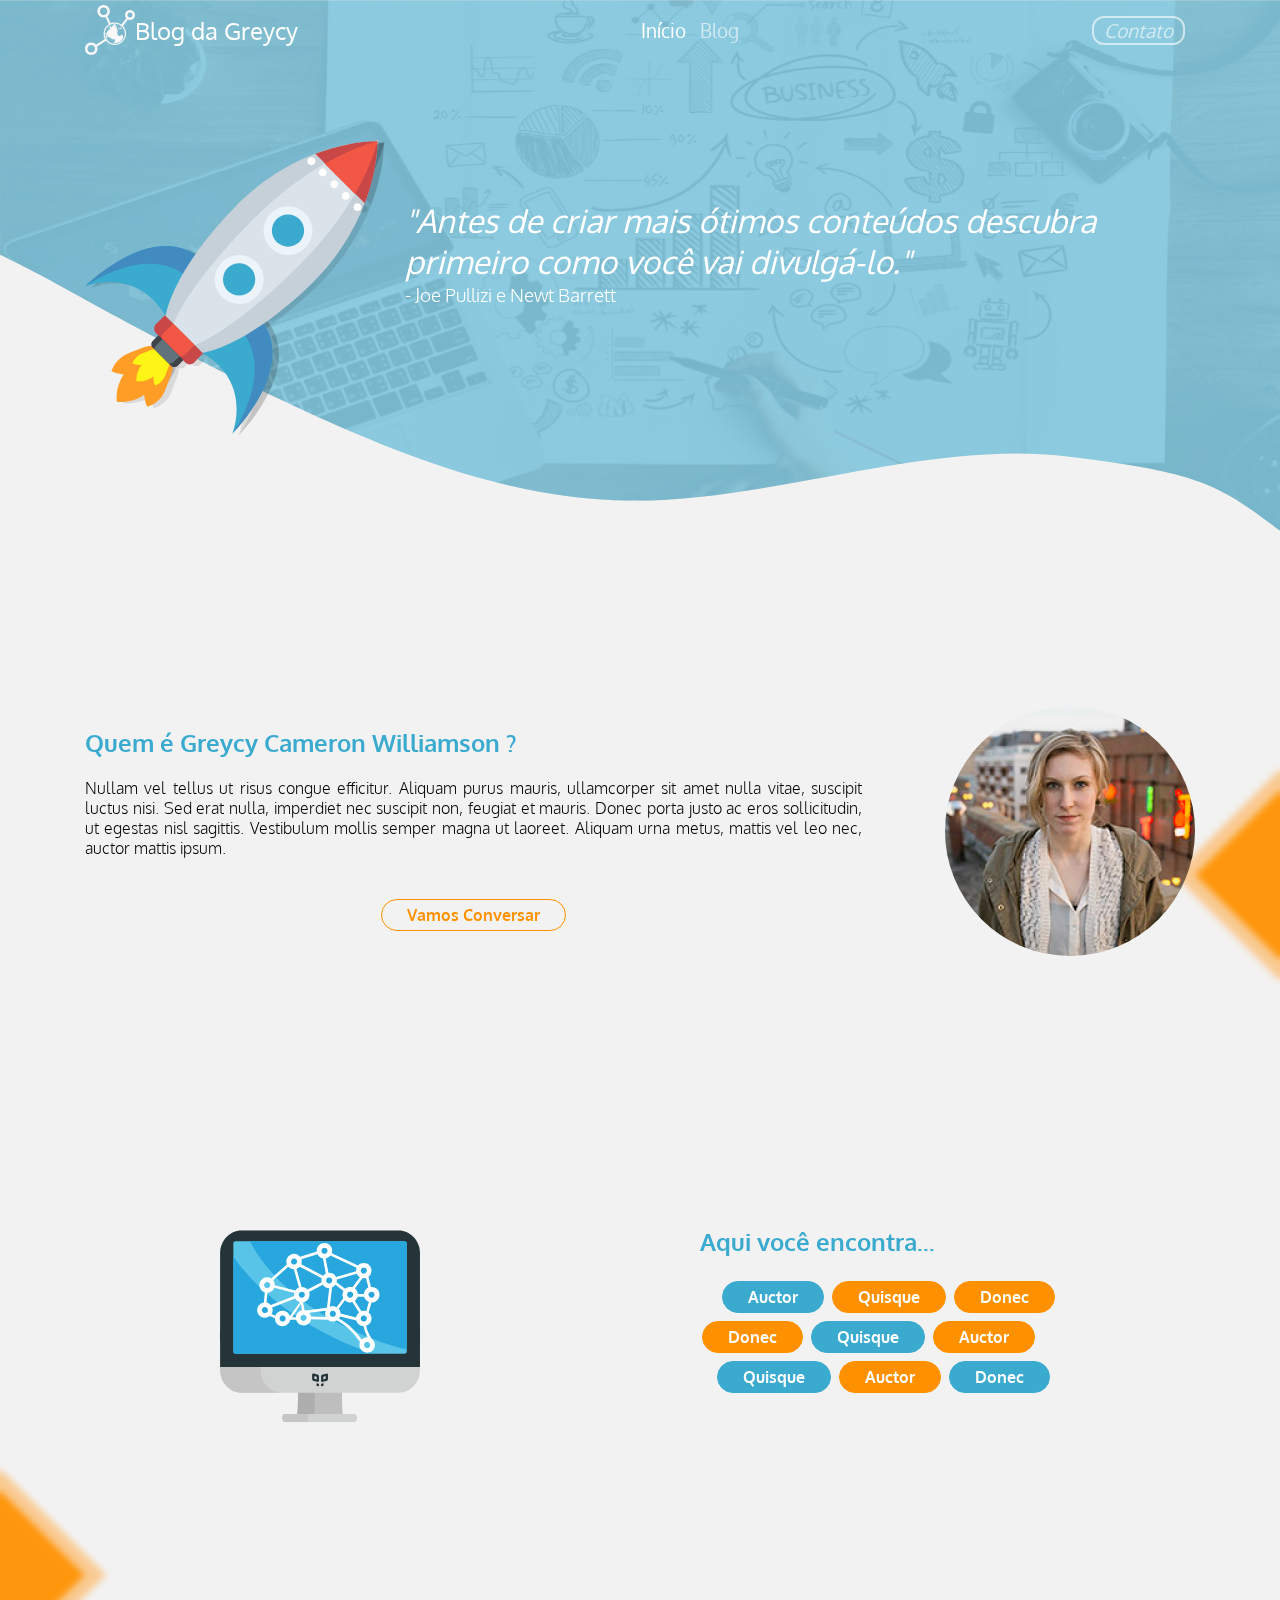
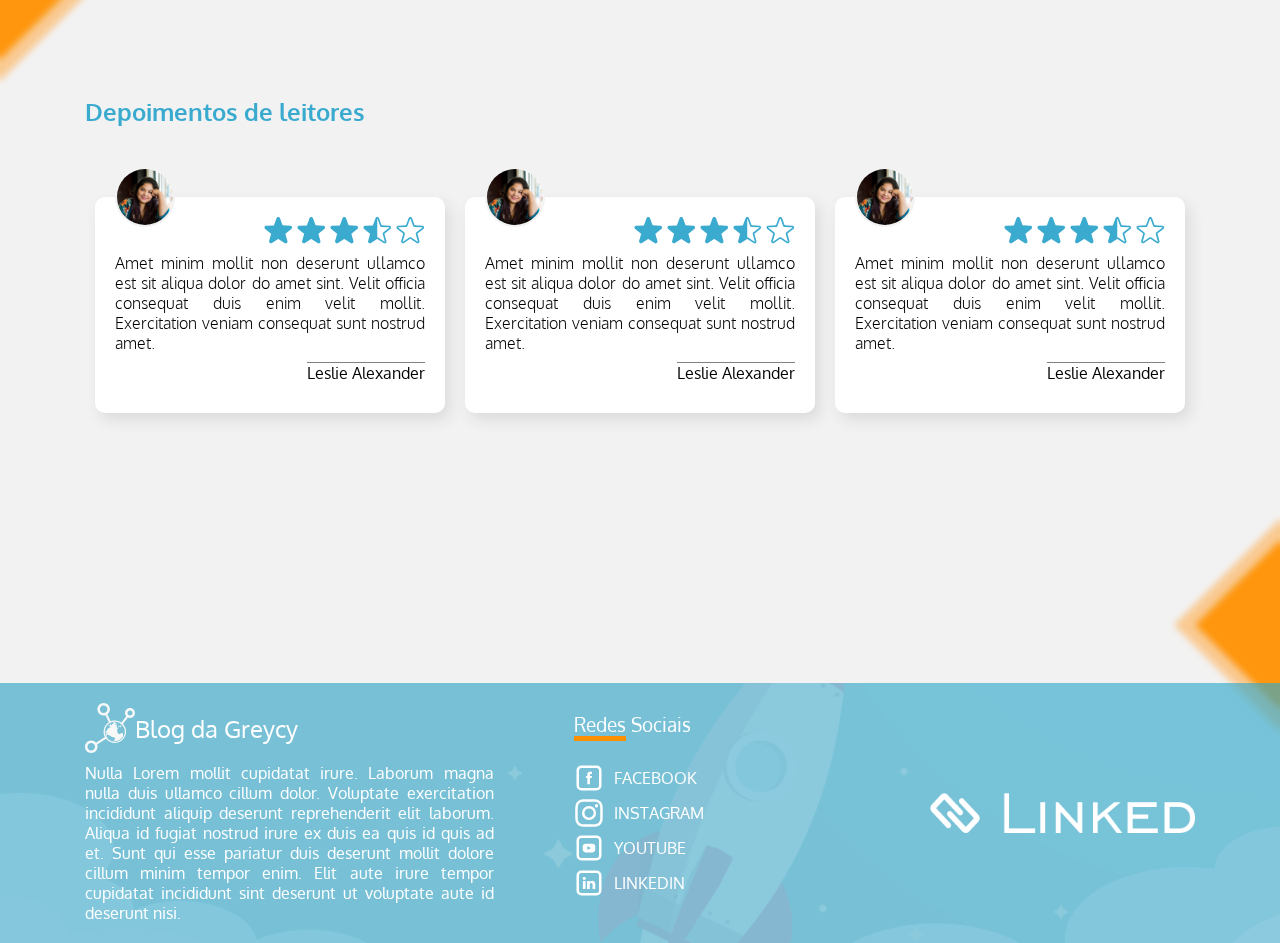
<file: index.html>
<!DOCTYPE html>
<html lang="pt-BR">

<head>
    <meta charset="UTF-8">
    <meta http-equiv="X-UA-Compatible" content="IE=edge">
    <meta name="viewport" content="width=device-width, initial-scale=1.0">

    <link rel="shortcut icon" type="image/x-icon" href="assets/icons/favicon.ico" />

    <link rel="preconnect" href="https://fonts.googleapis.com">
    <link rel="preconnect" href="https://fonts.gstatic.com" crossorigin>
    <link href="https://fonts.googleapis.com/css2?family=Oxygen:wght@300;400;700&display=swap" rel="stylesheet">

    <link href="http://fonts.cdnfonts.com/css/charter-itc-tt" rel="stylesheet">

    <link rel="stylesheet" href="css/home.css">

    <script src="https://code.jquery.com/jquery-3.6.0.min.js"
        integrity="sha256-/xUj+3OJU5yExlq6GSYGSHk7tPXikynS7ogEvDej/m4=" crossorigin="anonymous"></script>
    <script>
        $(function () {
            $("#header").load("header.html");
            $("#footer").load("footer.html");
        });
    </script>

    <title>Blog da Greycy</title>
</head>

<body>
    <div class="square _1">
        <div class="inner"></div>
    </div>

    <div class="square _2">
        <div class="inner"></div>
    </div>

    <div class="square _3">
        <div class="inner"></div>
    </div>

    <div class="body-content">
        <header id="header" class="header"></header>
    
        <main class="home">
            <article class="introduction">
                <img src="./assets/icons/foguete.svg" alt="foguete" class="foguete">
                <p class="message">
                    <span class="phrase">"Antes de criar mais ótimos conteúdos descubra primeiro como você vai
                        divulgá-lo."</span>
                    <span class="author">- Joe Pullizi e Newt Barrett</span>
                </p>
            </article>
    
            <section class="bio">
                <article class="texts">
                    <h1 class="title">Quem é Greycy Cameron Williamson ?</h1>
                    <p class="paragraph">Nullam vel tellus ut risus congue efficitur. Aliquam purus mauris, ullamcorper sit
                        amet nulla vitae,
                        suscipit luctus nisi. Sed erat nulla, imperdiet nec suscipit non, feugiat et mauris. Donec porta
                        justo ac eros sollicitudin, ut egestas nisl sagittis. Vestibulum mollis semper magna ut laoreet.
                        Aliquam urna metus, mattis vel leo nec, auctor mattis ipsum.</p>
                    <a href="./contato.html" class="button">Vamos Conversar</a>
                </article>
    
                <img src="./assets/img/greycy.png" alt="Foto da responsável pelo blog">
            </section>
    
            <section class="themes">
                <img src="./assets/icons/computer.svg" alt="Computador com um cérebro em formato de rede dentro"
                    class="computer">
    
                <article>
                    <h2 class="title">Aqui você encontra...</h2>
                    <span class="first-line">
                        <a href="#" class="button secundary blue">Auctor</a>
                        <a href="#" class="button secundary orange">Quisque</a>
                        <a href="#" class="button secundary orange">Donec</a>
                    </span>
                    <span class="second-line">
                        <a href="#" class="button secundary orange">Donec</a>
                        <a href="#" class="button secundary blue">Quisque</a>
                        <a href="#" class="button secundary orange">Auctor</a>
                    </span>
                    <span class="third-line">
                        <a href="#" class="button secundary blue">Quisque</a>
                        <a href="#" class="button secundary orange">Auctor</a>
                        <a href="#" class="button secundary blue">Donec</a>
                    </span>
                </article>
            </section>
    
            <section class="testimonials">
                <h2 class="title">Depoimentos de leitores</h2>
    
                <article class="cards">
                    <article class="card">
                        <img class="avatar" src="./assets/img/readerAvatar1.png" alt="One of our readers">
                        <div class="rate">
                            <img src="./assets/icons/full-star.svg" alt="">
                            <img src="./assets/icons/full-star.svg" alt="">
                            <img src="./assets/icons/full-star.svg" alt="">
                            <img src="./assets/icons/half-star.svg" alt="">
                            <img src="./assets/icons/empty-star.svg" alt="">
                        </div>
                        <p class="testimonial paragraph">Amet minim mollit non deserunt ullamco est sit aliqua dolor do amet
                            sint.
                            Velit officia consequat duis enim velit mollit. Exercitation veniam consequat sunt nostrud amet.
                        </p>
                        <div class="author"><span>Leslie Alexander</span></div>
                    </article>
                    <article class="card">
                        <img class="avatar" src="./assets/img/readerAvatar1.png" alt="One of our readers">
                        <div class="rate">
                            <img src="./assets/icons/full-star.svg" alt="">
                            <img src="./assets/icons/full-star.svg" alt="">
                            <img src="./assets/icons/full-star.svg" alt="">
                            <img src="./assets/icons/half-star.svg" alt="">
                            <img src="./assets/icons/empty-star.svg" alt="">
                        </div>
                        <p class="testimonial paragraph">Amet minim mollit non deserunt ullamco est sit aliqua dolor do amet
                            sint.
                            Velit officia consequat duis enim velit mollit. Exercitation veniam consequat sunt nostrud amet.
                        </p>
                        <div class="author"><span>Leslie Alexander</span></div>
                    </article>
                    <article class="card">
                        <img class="avatar" src="./assets/img/readerAvatar1.png" alt="One of our readers">
                        <div class="rate">
                            <img src="./assets/icons/full-star.svg" alt="">
                            <img src="./assets/icons/full-star.svg" alt="">
                            <img src="./assets/icons/full-star.svg" alt="">
                            <img src="./assets/icons/half-star.svg" alt="">
                            <img src="./assets/icons/empty-star.svg" alt="">
                        </div>
                        <p class="testimonial paragraph">Amet minim mollit non deserunt ullamco est sit aliqua dolor do amet
                            sint.
                            Velit officia consequat duis enim velit mollit. Exercitation veniam consequat sunt nostrud amet.
                        </p>
                        <div class="author"><span>Leslie Alexander</span></div>
                    </article>
                </article>
            </section>
        </main>
    
        <footer id="footer" class="footer"></footer>
    </div>


</body>

</html>
</file>
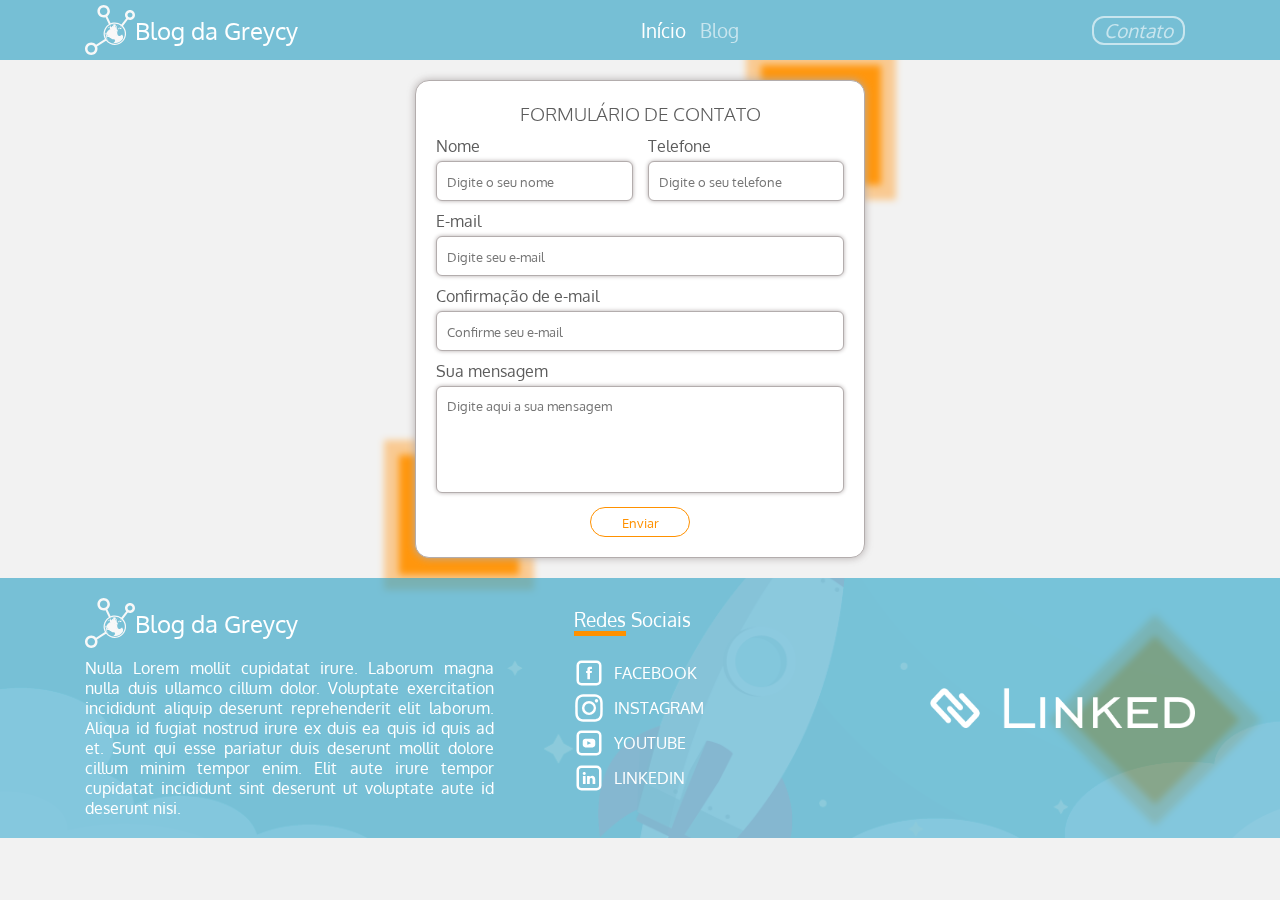
<file: contato.html>
<!DOCTYPE html>
<html lang="pt-BR">

<head>
    <meta charset="UTF-8">
    <meta http-equiv="X-UA-Compatible" content="IE=edge">
    <meta name="viewport" content="width=device-width, initial-scale=1.0">

    <link rel="shortcut icon" type="image/x-icon" href="assets/icons/favicon.ico" />

    <link rel="preconnect" href="https://fonts.googleapis.com">
    <link rel="preconnect" href="https://fonts.gstatic.com" crossorigin>
    <link href="https://fonts.googleapis.com/css2?family=Oxygen:wght@300;400;700&display=swap" rel="stylesheet">

    <link href="http://fonts.cdnfonts.com/css/charter-itc-tt" rel="stylesheet">

    <link rel="stylesheet" href="css/contato.css">

    <script src="https://code.jquery.com/jquery-3.6.0.min.js"
        integrity="sha256-/xUj+3OJU5yExlq6GSYGSHk7tPXikynS7ogEvDej/m4=" crossorigin="anonymous"></script>
    <script>
        $(function () {
            $("#header").load("header.html");
            $("#footer").load("footer.html");
        });
    </script>

    <title>Contato</title>
</head>

<body>
    <div class="square _1">
        <div class="inner"></div>
    </div>

    <div class="square _2">
        <div class="inner"></div>
    </div>

    <div class="square _3">
        <div class="inner"></div>
    </div>

    <div class="body-content">
        <header id="header" class="header fill"></header>

        <main>
            <section class="contact-form">
                <form class="form">
                    <h1>FORMULÁRIO DE CONTATO</h1>

                    <div class="line">
                        <div>
                            <label for="name">Nome</label>
                            <input id="name" type="text" placeholder="Digite o seu nome" required>
                        </div>

                        <div>
                            <label for="telefone">Telefone</label>
                            <input id="telefone" type="text" placeholder="Digite o seu telefone">
                        </div>
                    </div>

                    <div>
                        <label for="email">E-mail</label>
                        <input id="email" type="email" placeholder="Digite seu e-mail" required>
                    </div>

                    <div>
                        <label for="email-confirmation-">Confirmação de e-mail</label>
                        <input id="email-confirmation" type="email" placeholder="Confirme seu e-mail" required>
                    </div>

                    <div>
                        <label for="message">Sua mensagem</label>
                        <textarea name="message" id="message" cols="30" rows="5" maxlength="1000"
                            placeholder="Digite aqui a sua mensagem" required></textarea>
                    </div>

                    <button type="submit">Enviar</button>
                </form>
            </section>
        </main>

        <footer id="footer" class="footer"></footer>
    </div>
</body>

</html>
</file>
<file: css/home.css>
* {
  margin: 0;
  padding: 0;
  box-sizing: border-box;
  font-family: "Oxygen", sans-serif;
  font-weight: 400;
}

body {
  background-color: #f2f2f2;
  overflow-x: hidden;
  position: relative;
}
body .body-content {
  background: rgba(255, 255, 255, 0.05);
  backdrop-filter: blur(3.5px);
}

span,
h1,
p {
  cursor: default;
}

.header {
  color: white;
  font-family: "Charter ITC TT", sans-serif;
  font-family: "Charter SC ITC TT", sans-serif;
}
.header.fill {
  background-color: #76bfd5;
}
.header .content {
  margin: auto;
  max-width: 1130px;
  height: 100%;
  padding: 5px 10px;
  display: flex;
  justify-content: space-between;
  align-items: center;
}
@media (max-width: 500px) {
  .header .content {
    flex-direction: column;
  }
}
.header .content .mobile-bar {
  width: 100%;
  display: flex;
  justify-content: space-between;
  width: fit-content;
}
@media (max-width: 500px) {
  .header .content .mobile-bar {
    width: 100%;
  }
}
.header .content .mobile-bar .logo {
  display: flex;
  justify-content: center;
  align-items: center;
  color: inherit;
  text-decoration: none;
  font-weight: bold;
  font-size: 1.5rem;
}
.header .content .mobile-bar .logo img {
  width: 50px;
  height: 50px;
}
.header .content .mobile-bar .hamburger-menu {
  display: none;
}
@media (max-width: 500px) {
  .header .content .mobile-bar .hamburger-menu {
    display: block;
    border: none;
    background: transparent;
  }
  .header .content .mobile-bar .hamburger-menu img {
    width: 50px;
  }
}
@media (max-width: 500px) {
  .header .content .nav.main-nav {
    display: flex;
    flex-direction: column;
  }
}
.header .content .nav a {
  display: inline-block;
  color: inherit;
  font-size: 1.2rem;
  text-decoration: none;
  opacity: 0.6;
  margin-right: 10px;
}
@media (max-width: 500px) {
  .header .content .nav a {
    margin-right: 0;
    margin-bottom: 10px;
  }
}
.header .content .nav a.contato {
  padding: 0 10px;
  font-weight: 400;
  font-style: italic;
  text-align: center;
  border: 2px solid white;
  border-radius: 12px;
}
.header .content .nav a.active, .header .content .nav a:hover {
  opacity: 1;
}

.footer {
  background-image: url("../assets/img/bg-footer.svg");
}
@media (max-width: 800px) {
  .footer {
    background-size: cover;
  }
}
.footer .content {
  margin: auto;
  max-width: 1130px;
  height: 100%;
  padding: 20px 10px;
  display: grid;
  grid-template-columns: 3fr 2fr 3fr;
  column-gap: 10px;
}
@media (max-width: 800px) {
  .footer .content {
    grid-template-columns: none;
  }
}
.footer .content .column-1 .logo {
  margin-bottom: 10px;
}
@media (max-width: 800px) {
  .footer .content .column-1 .logo {
    margin-bottom: 20px;
    display: flex;
    justify-content: center;
  }
}
.footer .content .column-1 .logo a {
  display: flex;
  align-items: center;
  color: inherit;
  text-decoration: none;
  font-weight: bold;
  font-size: 1.5rem;
  color: white;
}
.footer .content .column-1 .logo a img {
  width: 50px;
  height: 50px;
}
.footer .content .column-1 .description {
  text-align: justify;
  color: white;
}
.footer .content .redes-sociais {
  padding-left: 70px;
}
@media (max-width: 800px) {
  .footer .content .redes-sociais {
    padding-left: 0px;
    margin-bottom: 20px;
    display: flex;
    flex-direction: column;
    justify-content: center;
    align-items: center;
  }
}
.footer .content .redes-sociais .title {
  height: 50px;
  padding-top: 10px;
  color: white;
  margin-bottom: 10px;
}
.footer .content .redes-sociais .title span {
  border-bottom: 5px solid #ff9100;
}
.footer .content .redes-sociais .redes {
  display: flex;
  flex-direction: column;
  justify-content: space-between;
  margin: auto;
}
@media (max-width: 800px) {
  .footer .content .redes-sociais .redes {
    flex-direction: row;
    flex-wrap: wrap;
    justify-content: space-around;
  }
}
.footer .content .redes-sociais .redes a {
  display: flex;
  align-items: center;
  text-decoration: none;
  font-weight: 300;
}
.footer .content .redes-sociais .redes a + a {
  margin-top: 5px;
}
.footer .content .redes-sociais .redes a img {
  width: 30px;
  height: 30px;
}
.footer .content .redes-sociais .redes a span {
  margin: 5px 10px;
  color: white;
}
.footer .content .linked {
  display: flex;
  flex-direction: row;
  justify-content: flex-end;
  align-items: center;
}
@media (max-width: 800px) {
  .footer .content .linked {
    justify-content: center;
  }
}
.footer .content .linked img {
  height: 40px;
}

.square {
  position: absolute;
  width: 150px;
  height: 150px;
  background-color: rgba(255, 157, 39, 0.5);
}
.square .inner {
  position: relative;
  width: 80%;
  height: 80%;
  top: 50%;
  left: 50%;
  transform: translate(-50%, -50%);
  background-color: #ff9100;
}

.square._1 {
  top: 800px;
  right: 0px;
  transform: translateX(50%) rotate(45deg);
}

.square._2 {
  top: 1500px;
  left: 0px;
  transform: translateX(-50%) rotate(45deg);
}

.square._3 {
  top: 2150px;
  right: 0px;
  transform: translateX(50%) rotate(45deg);
}

body .body-content {
  background-image: url("../assets/img/bg.svg");
  background-repeat: no-repeat;
  background-size: contain;
}
@media (max-width: 700px) {
  body .body-content {
    background-size: cover;
    background-position-y: -895px;
  }
}

main .title {
  width: 100%;
  font-size: 1.5rem;
  font-weight: 700;
  color: #3aaacf;
  margin-bottom: 20px;
}
main .paragraph {
  font-weight: 300;
  margin-bottom: 37px;
  text-align: justify;
}
main .button {
  display: inline-block;
  margin: 4px 2px;
  padding: 5px 25px;
  font-size: 1rem;
  font-weight: 700;
  text-decoration: none;
  border-radius: 26.5px;
  color: #ff9100;
  border: 1px solid #ff9100;
}
main .button:hover {
  color: #995700;
  border-color: #995700;
}
main .button.secundary {
  color: white;
}
main .button.secundary.orange {
  border: 1px solid #ff9100;
  background-color: #ff9100;
}
main .button.secundary.blue {
  border: 1px solid #3aaacf;
  background-color: #3aaacf;
}

.home {
  margin-top: -50px;
  padding-top: 50px;
}

.introduction {
  max-width: 1130px;
  padding: 10px;
  margin: auto;
  display: flex;
  align-items: center;
  justify-content: center;
  margin-bottom: 50px;
  flex-direction: row;
}
@media (max-width: 500px) {
  .introduction {
    flex-direction: column;
  }
}
.introduction .message {
  margin-left: 20px;
}
.introduction .message .phrase {
  display: block;
  color: white;
  font-size: 2rem;
  font-style: italic;
}
@media (max-width: 1000px) {
  .introduction .message .phrase {
    font-size: 1.5rem;
  }
}
.introduction .message .author {
  color: white;
  font-size: 1.2rem;
  font-weight: 300;
}
@media (max-width: 1000px) {
  .introduction .message .author {
    font-size: 0.8rem;
  }
}
.introduction .foguete {
  margin-top: 70px;
  max-width: 300px;
  max-height: 300px;
}
@media (max-width: 1000px) {
  .introduction .foguete {
    width: 150px;
    height: 150px;
  }
}

section.bio,
section.themes,
section.testimonials {
  margin-top: 250px;
  margin-bottom: 250px;
}

.bio {
  max-width: 1130px;
  padding: 10px;
  margin: auto;
  display: flex;
  align-items: center;
  justify-content: center;
  flex-direction: row;
  justify-content: space-between;
}
@media (max-width: 500px) {
  .bio {
    flex-direction: column-reverse;
  }
}
.bio .texts {
  display: flex;
  align-items: center;
  justify-content: center;
  flex-direction: column;
  justify-content: space-between;
  width: 70%;
}
@media (max-width: 500px) {
  .bio .texts {
    width: 100%;
  }
}
.bio img {
  display: inline-block;
  max-width: 250px;
  min-width: 100px;
  margin-left: 10px;
  border-radius: 125px;
}
@media (max-width: 500px) {
  .bio img {
    margin: 10px;
  }
}

.themes {
  max-width: 1130px;
  padding: 10px;
  margin: auto;
  display: flex;
  align-items: center;
  justify-content: center;
  justify-content: space-around;
}
@media (max-width: 600px) {
  .themes {
    flex-direction: column;
  }
}
.themes .computer {
  width: 200px;
}
@media (max-width: 500px) {
  .themes .computer {
    margin: 10px;
  }
}
.themes article {
  width: 360px;
  height: 200px;
  margin-left: 10px;
}
@media (max-width: 600px) {
  .themes article {
    width: 100%;
    height: fit-content;
    margin: 10px;
  }
}
.themes article .first-line {
  margin-left: 20px;
}
@media (max-width: 500px) {
  .themes article .first-line {
    margin-left: 0;
  }
}
.themes article .third-line {
  margin-left: 15px;
}
@media (max-width: 500px) {
  .themes article .third-line {
    margin-left: 0;
  }
}

.testimonials {
  max-width: 1130px;
  padding: 10px;
  margin: auto;
  margin-bottom: 10px;
}
.testimonials .cards {
  display: flex;
  align-items: center;
  justify-content: center;
  justify-content: space-between;
  flex-wrap: nowrap;
}
@media (max-width: 1000px) {
  .testimonials .cards {
    justify-content: space-around;
    flex-wrap: wrap;
  }
}
.testimonials .cards .card {
  position: relative;
  width: 360px;
  min-height: 200;
  max-height: 300px;
  margin: 10px;
  margin-top: 50px;
  padding: 20px;
  background: white;
  box-shadow: 5px 7px 15px rgba(0, 0, 0, 0.1);
  border-radius: 10px;
}
.testimonials .cards .card .avatar {
  position: absolute;
  top: -30px;
  width: 60px;
  height: 60px;
  border: 2px solid #f2f2f2;
  border-radius: 33px;
  overflow: hidden;
}
.testimonials .cards .card .rate {
  text-align: end;
}
.testimonials .cards .card .testimonial {
  margin: 5px 0;
  overflow: hidden;
}
.testimonials .cards .card .author {
  margin: 10px 0;
  text-align: end;
}
.testimonials .cards .card .author span {
  border-top: 1px solid grey;
  width: fit-content;
}
</file>
<file: css/contato.css>
* {
  margin: 0;
  padding: 0;
  box-sizing: border-box;
  font-family: "Oxygen", sans-serif;
  font-weight: 400;
}

body {
  background-color: #f2f2f2;
  overflow-x: hidden;
  position: relative;
}
body .body-content {
  background: rgba(255, 255, 255, 0.05);
  backdrop-filter: blur(3.5px);
}

span,
h1,
p {
  cursor: default;
}

.header {
  color: white;
  font-family: "Charter ITC TT", sans-serif;
  font-family: "Charter SC ITC TT", sans-serif;
}
.header.fill {
  background-color: #76bfd5;
}
.header .content {
  margin: auto;
  max-width: 1130px;
  height: 100%;
  padding: 5px 10px;
  display: flex;
  justify-content: space-between;
  align-items: center;
}
@media (max-width: 500px) {
  .header .content {
    flex-direction: column;
  }
}
.header .content .mobile-bar {
  width: 100%;
  display: flex;
  justify-content: space-between;
  width: fit-content;
}
@media (max-width: 500px) {
  .header .content .mobile-bar {
    width: 100%;
  }
}
.header .content .mobile-bar .logo {
  display: flex;
  justify-content: center;
  align-items: center;
  color: inherit;
  text-decoration: none;
  font-weight: bold;
  font-size: 1.5rem;
}
.header .content .mobile-bar .logo img {
  width: 50px;
  height: 50px;
}
.header .content .mobile-bar .hamburger-menu {
  display: none;
}
@media (max-width: 500px) {
  .header .content .mobile-bar .hamburger-menu {
    display: block;
    border: none;
    background: transparent;
  }
  .header .content .mobile-bar .hamburger-menu img {
    width: 50px;
  }
}
@media (max-width: 500px) {
  .header .content .nav.main-nav {
    display: flex;
    flex-direction: column;
  }
}
.header .content .nav a {
  display: inline-block;
  color: inherit;
  font-size: 1.2rem;
  text-decoration: none;
  opacity: 0.6;
  margin-right: 10px;
}
@media (max-width: 500px) {
  .header .content .nav a {
    margin-right: 0;
    margin-bottom: 10px;
  }
}
.header .content .nav a.contato {
  padding: 0 10px;
  font-weight: 400;
  font-style: italic;
  text-align: center;
  border: 2px solid white;
  border-radius: 12px;
}
.header .content .nav a.active, .header .content .nav a:hover {
  opacity: 1;
}

.footer {
  background-image: url("../assets/img/bg-footer.svg");
}
@media (max-width: 800px) {
  .footer {
    background-size: cover;
  }
}
.footer .content {
  margin: auto;
  max-width: 1130px;
  height: 100%;
  padding: 20px 10px;
  display: grid;
  grid-template-columns: 3fr 2fr 3fr;
  column-gap: 10px;
}
@media (max-width: 800px) {
  .footer .content {
    grid-template-columns: none;
  }
}
.footer .content .column-1 .logo {
  margin-bottom: 10px;
}
@media (max-width: 800px) {
  .footer .content .column-1 .logo {
    margin-bottom: 20px;
    display: flex;
    justify-content: center;
  }
}
.footer .content .column-1 .logo a {
  display: flex;
  align-items: center;
  color: inherit;
  text-decoration: none;
  font-weight: bold;
  font-size: 1.5rem;
  color: white;
}
.footer .content .column-1 .logo a img {
  width: 50px;
  height: 50px;
}
.footer .content .column-1 .description {
  text-align: justify;
  color: white;
}
.footer .content .redes-sociais {
  padding-left: 70px;
}
@media (max-width: 800px) {
  .footer .content .redes-sociais {
    padding-left: 0px;
    margin-bottom: 20px;
    display: flex;
    flex-direction: column;
    justify-content: center;
    align-items: center;
  }
}
.footer .content .redes-sociais .title {
  height: 50px;
  padding-top: 10px;
  color: white;
  margin-bottom: 10px;
}
.footer .content .redes-sociais .title span {
  border-bottom: 5px solid #ff9100;
}
.footer .content .redes-sociais .redes {
  display: flex;
  flex-direction: column;
  justify-content: space-between;
  margin: auto;
}
@media (max-width: 800px) {
  .footer .content .redes-sociais .redes {
    flex-direction: row;
    flex-wrap: wrap;
    justify-content: space-around;
  }
}
.footer .content .redes-sociais .redes a {
  display: flex;
  align-items: center;
  text-decoration: none;
  font-weight: 300;
}
.footer .content .redes-sociais .redes a + a {
  margin-top: 5px;
}
.footer .content .redes-sociais .redes a img {
  width: 30px;
  height: 30px;
}
.footer .content .redes-sociais .redes a span {
  margin: 5px 10px;
  color: white;
}
.footer .content .linked {
  display: flex;
  flex-direction: row;
  justify-content: flex-end;
  align-items: center;
}
@media (max-width: 800px) {
  .footer .content .linked {
    justify-content: center;
  }
}
.footer .content .linked img {
  height: 40px;
}

.square {
  position: absolute;
  width: 150px;
  height: 150px;
  background-color: rgba(255, 157, 39, 0.5);
}
.square .inner {
  position: relative;
  width: 80%;
  height: 80%;
  top: 50%;
  left: 50%;
  transform: translate(-50%, -50%);
  background-color: #ff9100;
}

body {
  height: 100vh;
}
body .square._1 {
  top: 50px;
  right: 30%;
}
body .square._2 {
  top: 440px;
  left: 30%;
}
body .square._3 {
  top: 645px;
  right: 50px;
  transform: rotate(45deg);
}
body .body-content {
  height: 100vh;
}
body main .contact-form {
  margin-top: 20px;
  margin-bottom: 20px;
}
body main .contact-form .form {
  width: 450px;
  margin: auto;
  padding: 20px;
  display: flex;
  flex-direction: column;
  background: white;
  border: 1px solid #b3adad;
  box-shadow: 0px 0px 8px #b3adad;
  border-radius: 14px;
}
@media (max-width: 500px) {
  body main .contact-form .form {
    width: 100%;
  }
}
body main .contact-form .form h1 {
  margin-bottom: 10px;
  text-align: center;
  color: #5c5c5c;
  font-weight: 300;
  font-size: 1.2rem;
}
body main .contact-form .form > div {
  margin-bottom: 10px;
}
body main .contact-form .form .line {
  display: flex;
  flex-direction: row;
  justify-content: space-between;
}
@media (max-width: 500px) {
  body main .contact-form .form .line {
    flex-direction: column;
  }
}
body main .contact-form .form .line > div {
  width: 100%;
}
body main .contact-form .form .line div + div {
  margin-left: 15px;
}
@media (max-width: 500px) {
  body main .contact-form .form .line div + div {
    margin-left: 0px;
    margin-top: 10px;
  }
}
body main .contact-form .form label {
  display: block;
  color: #5c5c5c;
  margin-bottom: 5px;
}
body main .contact-form .form input {
  height: 40px;
}
body main .contact-form .form textarea {
  resize: none;
}
body main .contact-form .form input,
body main .contact-form .form textarea {
  outline: none;
  padding: 10px;
  width: 100%;
  background: white;
  border: 1px solid #b3adad;
  box-shadow: 0px 0px 4px #b3adad;
  border-radius: 6px;
}
body main .contact-form .form input:focus,
body main .contact-form .form textarea:focus {
  border-color: rgba(255, 145, 0, 0.438);
}
body main .contact-form .form button {
  color: #ff9100;
  border: 1px solid #ff9100;
  border-radius: 25px;
  background-color: transparent;
  width: 100px;
  height: 30px;
  margin: auto;
}
body main .contact-form .form button:hover {
  cursor: pointer;
  color: #995700;
  border-color: #995700;
}
</file>
